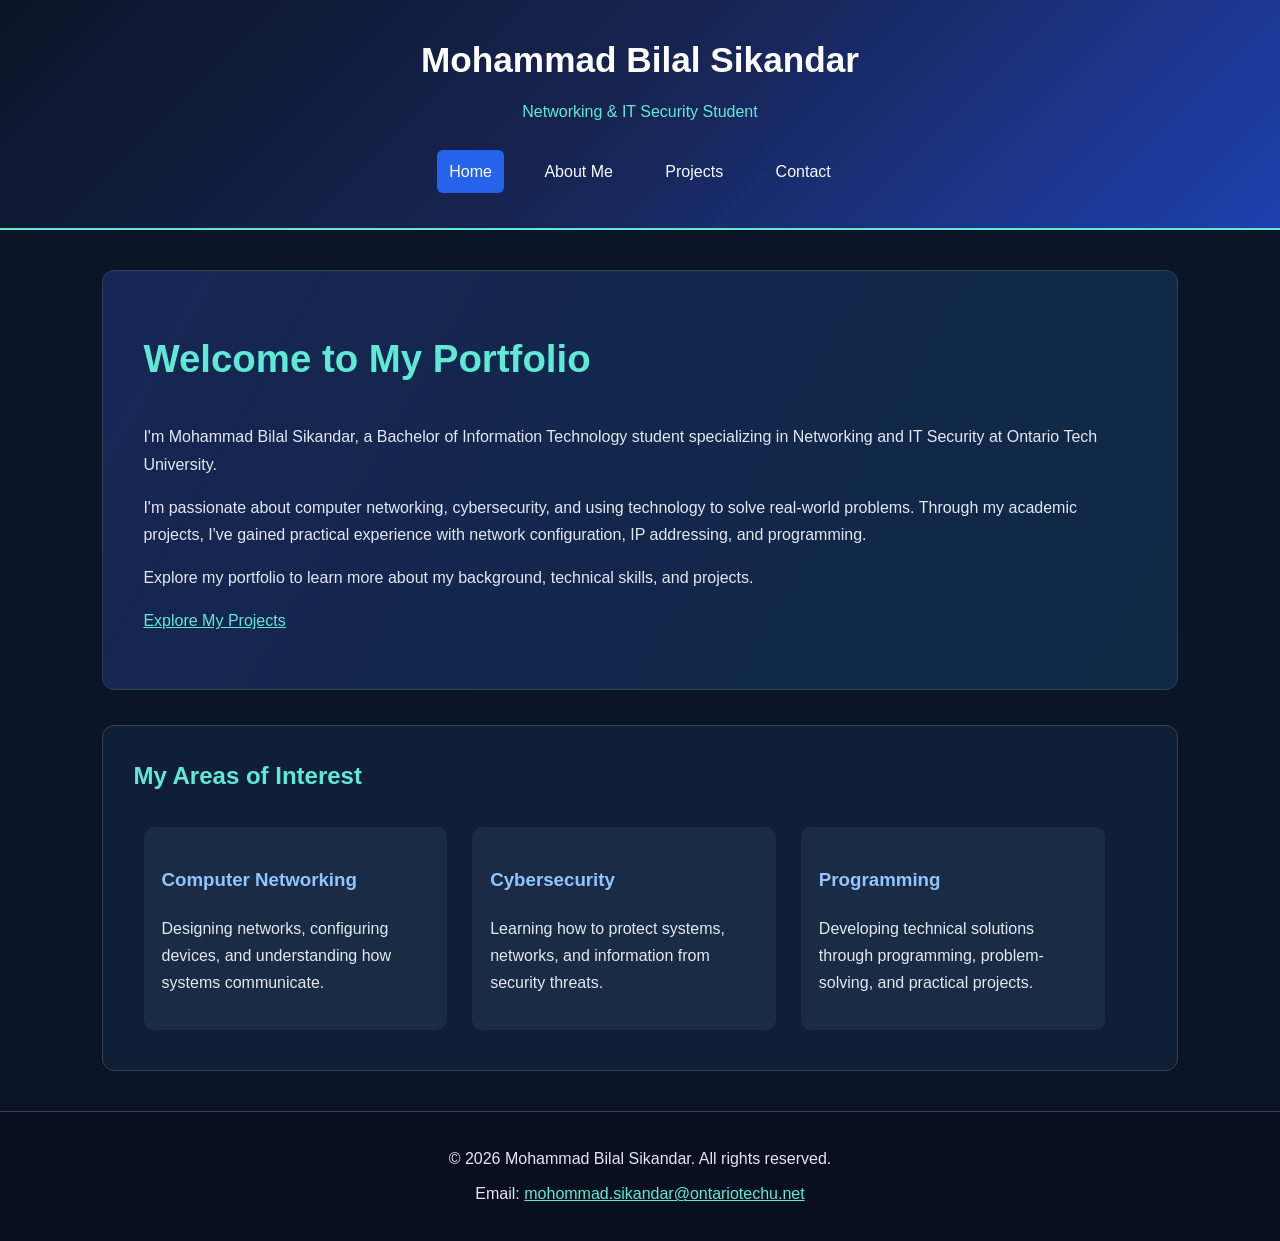
<file: index.html>
<!DOCTYPE html>
<html lang="en">
<head>
    <meta charset="UTF-8">
    <meta name="viewport" content="width=device-width, initial-scale=1.0">
    <meta name="description" content="Portfolio of Mohammad Bilal Sikandar, a Networking and IT Security student at Ontario Tech University.">
    <title>Home | Mohammad Bilal Sikandar</title>

    <link rel="stylesheet" href="css/mobile.css" media="screen and (max-width: 767px)">
    <link rel="stylesheet" href="css/tablet.css" media="screen and (min-width: 768px) and (max-width: 1023px)">
    <link rel="stylesheet" href="css/desktop.css" media="screen and (min-width: 1024px)">
</head>

<body>
    <header>
        <h1>Mohammad Bilal Sikandar</h1>
        <p>Networking &amp; IT Security Student</p>

        <nav aria-label="Main navigation">
            <a href="index.html" aria-current="page">Home</a>
            <a href="about.html">About Me</a>
            <a href="projects.html">Projects</a>
            <a href="contact.html">Contact</a>
        </nav>
    </header>

    <main>
        <section class="hero">
            <h2>Welcome to My Portfolio</h2>

            <p>
                I'm Mohammad Bilal Sikandar, a Bachelor of
                Information Technology student specializing
                in Networking and IT Security at
                Ontario Tech University.
            </p>

            <p>
                I'm passionate about computer networking,
                cybersecurity, and using technology to
                solve real-world problems. Through my
                academic projects, I've gained practical
                experience with network configuration,
                IP addressing, and programming.
            </p>

            <p>
                Explore my portfolio to learn more about
                my background, technical skills, and projects.
            </p>

            <a href="projects.html">Explore My Projects</a>
        </section>

        <section class="highlights">
            <h2>My Areas of Interest</h2>

            <article>
                <h3>Computer Networking</h3>
                <p>
                    Designing networks, configuring devices,
                    and understanding how systems communicate.
                </p>
            </article>

            <article>
                <h3>Cybersecurity</h3>
                <p>
                    Learning how to protect systems,
                    networks, and information from
                    security threats.
                </p>
            </article>

            <article>
                <h3>Programming</h3>
                <p>
                    Developing technical solutions
                    through programming, problem-solving,
                    and practical projects.
                </p>
            </article>
        </section>
    </main>

    <footer>
        <p>&copy; 2026 Mohammad Bilal Sikandar. All rights reserved.</p>
        <p>
            Email:
            <a href="mailto:mohommad.sikandar@ontariotechu.net">
                mohommad.sikandar@ontariotechu.net
            </a>
        </p>
    </footer>
</body>
</html>
</file>
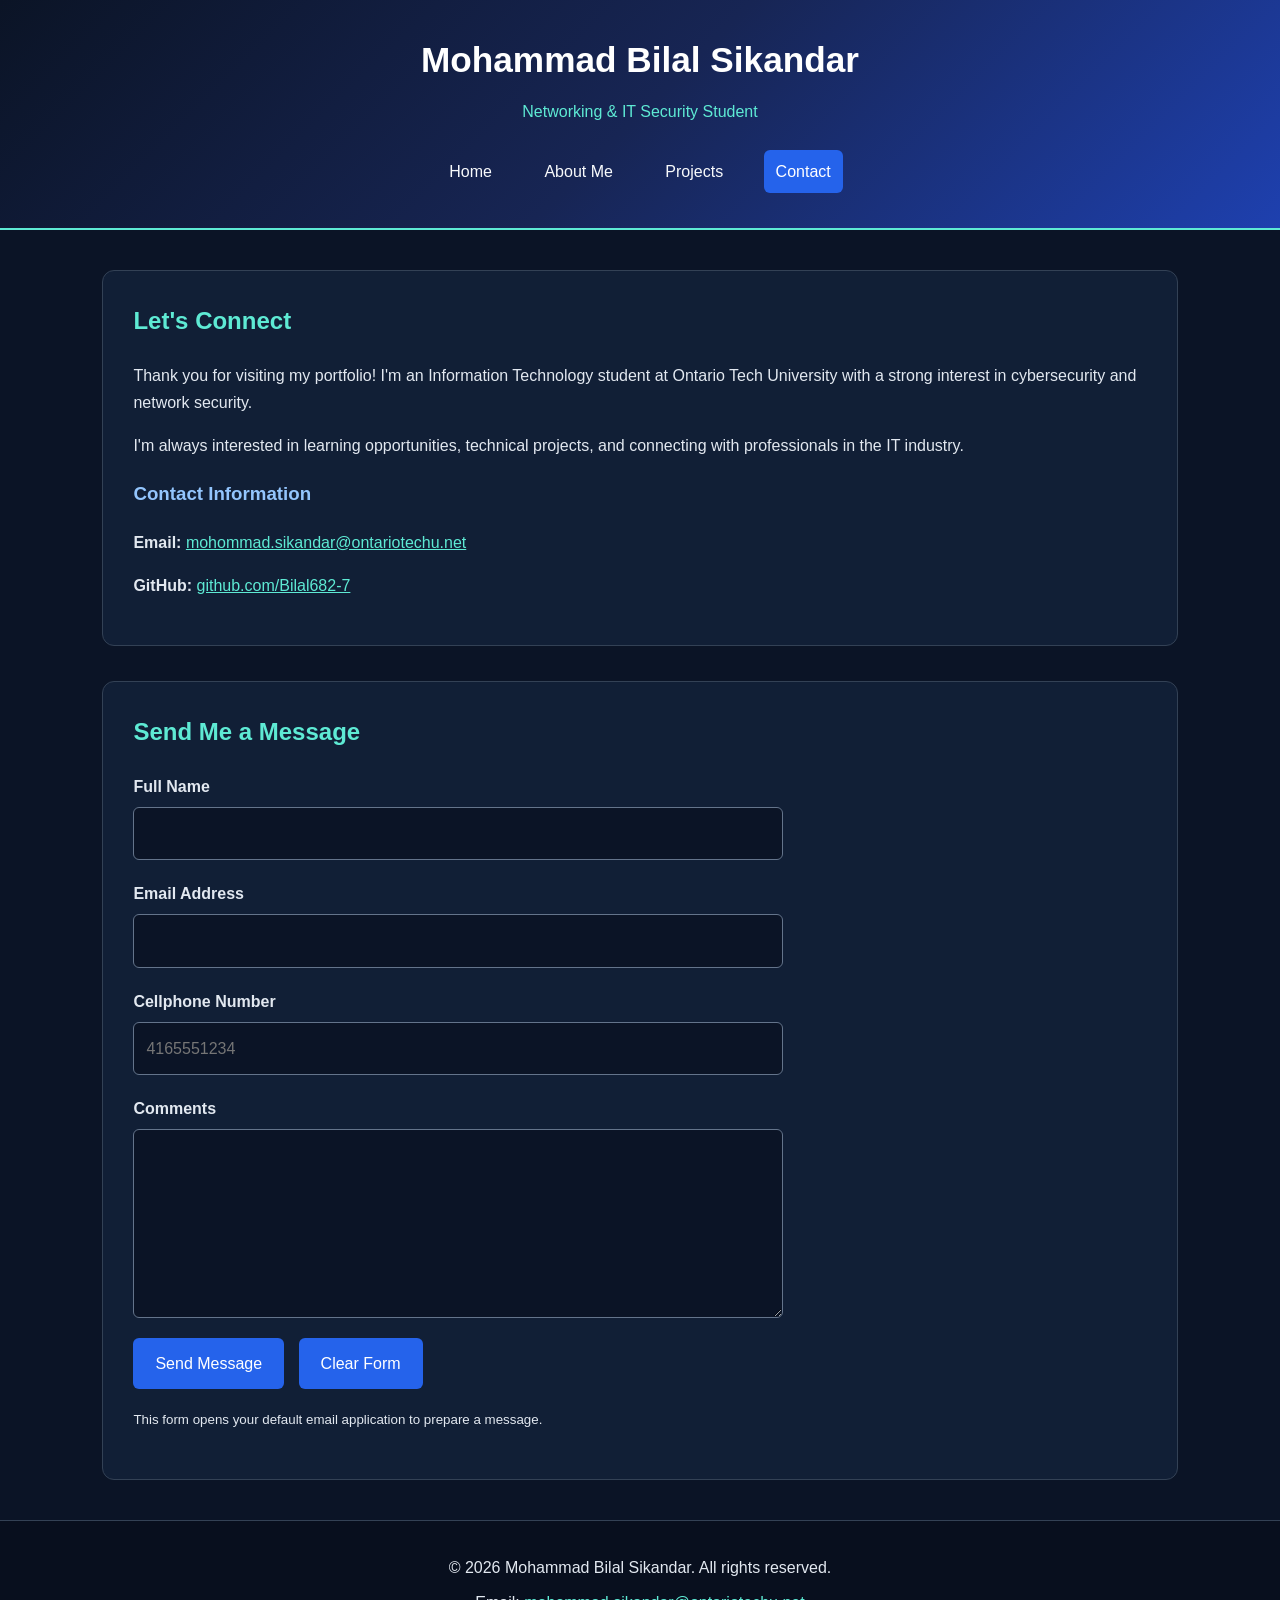
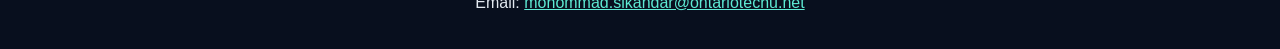
<file: contact.html>
<!DOCTYPE html>
<html lang="en">
<head>
    <meta charset="UTF-8">
    <meta name="viewport" content="width=device-width, initial-scale=1.0">
    <meta name="description"
          content="Contact Mohammad Bilal Sikandar, a Networking and IT Security student at Ontario Tech University.">

    <title>Contact | Mohammad Bilal Sikandar</title>

    
<link href="css/desktop.css" rel="stylesheet"
      media="only screen and (min-width: 960px)">

<link href="css/tablet.css" rel="stylesheet"
      media="only screen and (min-width: 481px) and (max-width: 959px)">

<link href="css/mobile.css" rel="stylesheet"
      media="only screen and (max-width: 480px)">

</head>

<body>
    <header>
        <h1>Mohammad Bilal Sikandar</h1>
        <p>Networking &amp; IT Security Student</p>

        <nav aria-label="Main navigation">
            <a href="index.html">Home</a>
            <a href="about.html">About Me</a>
            <a href="projects.html">Projects</a>
            <a href="contact.html" aria-current="page">Contact</a>
        </nav>
    </header>

    <main>
        <section class="contact-intro">
            <h2>Let's Connect</h2>

            <p>
                Thank you for visiting my portfolio!
                I'm an Information Technology student at
                Ontario Tech University with a strong interest
                in cybersecurity and network security.
            </p>

            <p>
                I'm always interested in learning opportunities,
                technical projects, and connecting with
                professionals in the IT industry.
            </p>

            <h3>Contact Information</h3>

            <p>
                <strong>Email:</strong>
                <a href="mailto:mohommad.sikandar@ontariotechu.net">
                    mohommad.sikandar@ontariotechu.net
                </a>
            </p>

            <p>
                <strong>GitHub:</strong>
                <a href="https://github.com/Bilal682-7"
                   target="_blank"
                   rel="noopener noreferrer">
                    github.com/Bilal682-7
                </a>
            </p>
        </section>

        <section class="contact-section">
            <h2>Send Me a Message</h2>

            <form action="mailto:mohommad.sikandar@ontariotechu.net"
                  method="post"
                  enctype="text/plain">

                <p>
                    <label for="full-name">Full Name</label>
                    <input type="text"
                           id="full-name"
                           name="full-name"
                           minlength="2"
                           maxlength="60"
                           autocomplete="name"
                           required>
                </p>

                <p>
                    <label for="email">Email Address</label>
                    <input type="email"
                           id="email"
                           name="email"
                           autocomplete="email"
                           required>
                </p>

                <p>
                    <label for="phone">Cellphone Number</label>
                    <input type="tel"
                           id="phone"
                           name="phone"
                           pattern="[0-9]{10}"
                           title="Enter a 10-digit phone number without spaces or dashes."
                           placeholder="4165551234"
                           autocomplete="tel"
                           required>
                </p>

                <p>
                    <label for="comments">Comments</label>
                    <textarea id="comments"
                              name="comments"
                              rows="6"
                              minlength="10"
                              required></textarea>
                </p>

                <p>
                    <button type="submit">Send Message</button>
                    <button type="reset">Clear Form</button>
                </p>
            </form>

            <p>
                <small>
                    This form opens your default email application
                    to prepare a message.
                </small>
            </p>
        </section>
    </main>

    <footer>
        <p>
            &copy; 2026 Mohammad Bilal Sikandar.
            All rights reserved.
        </p>

        <p>
            Email:
            <a href="mailto:mohommad.sikandar@ontariotechu.net">
                mohommad.sikandar@ontariotechu.net
            </a>
        </p>
    </footer>
</body>
</html>
</file>
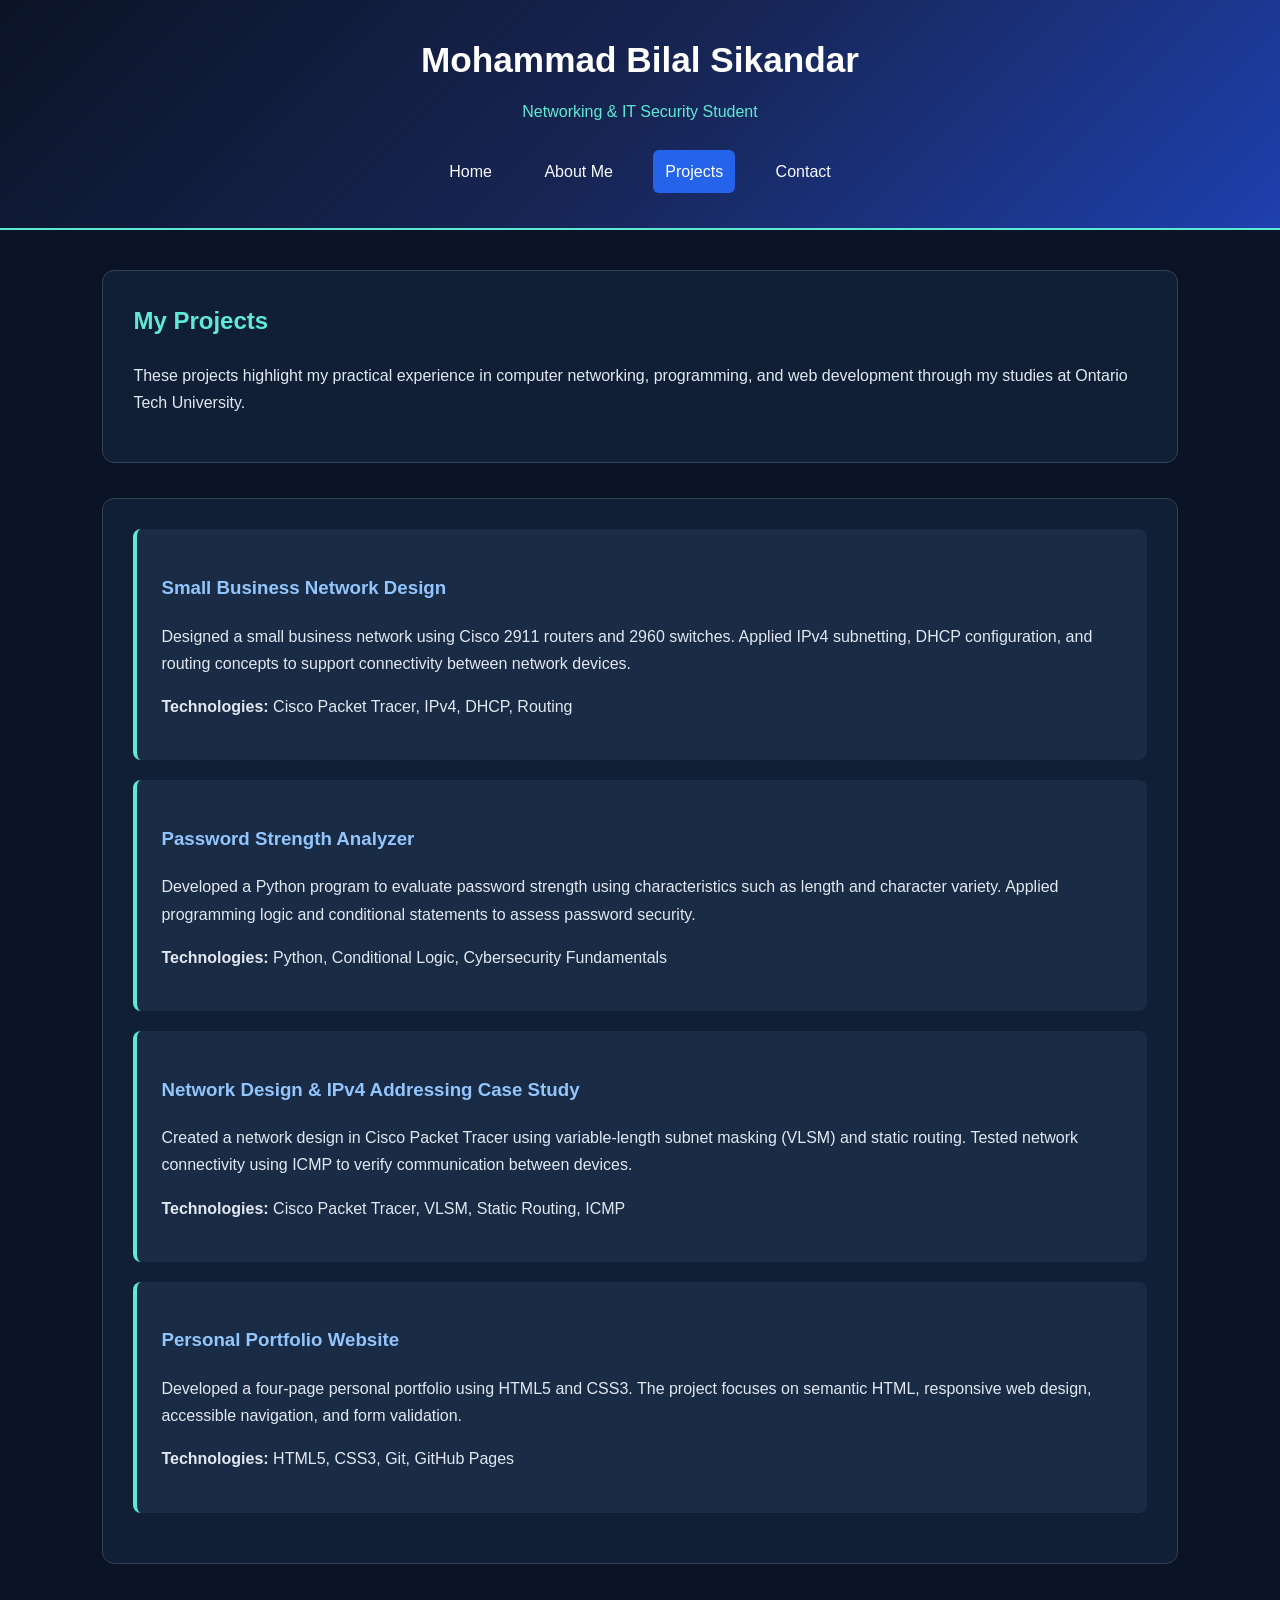
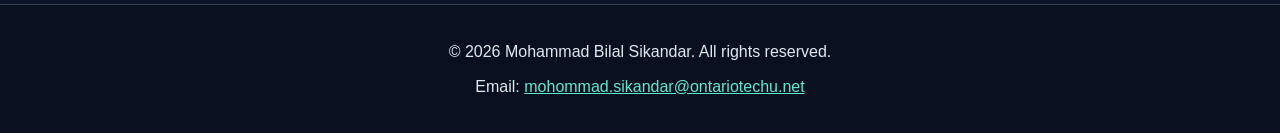
<file: projects.html>
<!DOCTYPE html>
<html lang="en">
<head>
    <meta charset="UTF-8">
    <meta name="viewport" content="width=device-width, initial-scale=1.0">
    <meta name="description"
          content="Explore the networking, cybersecurity, and programming projects of Mohammad Bilal Sikandar.">

    <title>Projects | Mohammad Bilal Sikandar</title>

    
<link href="css/desktop.css" rel="stylesheet"
      media="only screen and (min-width: 960px)">

<link href="css/tablet.css" rel="stylesheet"
      media="only screen and (min-width: 481px) and (max-width: 959px)">

<link href="css/mobile.css" rel="stylesheet"
      media="only screen and (max-width: 480px)">

</head>

<body>
    <header>
        <h1>Mohammad Bilal Sikandar</h1>
        <p>Networking &amp; IT Security Student</p>

        <nav aria-label="Main navigation">
            <a href="index.html">Home</a>
            <a href="about.html">About Me</a>
            <a href="projects.html" aria-current="page">Projects</a>
            <a href="contact.html">Contact</a>
        </nav>
    </header>

    <main>
        <section class="projects-intro">
            <h2>My Projects</h2>
            <p>
                These projects highlight my practical
                experience in computer networking,
                programming, and web development
                through my studies at Ontario Tech University.
            </p>
        </section>

        <section class="project-list" aria-label="Academic projects">

            <article class="project-card">
                <h3>Small Business Network Design</h3>
                <p>
                    Designed a small business network using
                    Cisco 2911 routers and 2960 switches.
                    Applied IPv4 subnetting, DHCP configuration,
                    and routing concepts to support connectivity
                    between network devices.
                </p>
                <p><strong>Technologies:</strong> Cisco Packet Tracer,
                    IPv4, DHCP, Routing</p>
            </article>

            <article class="project-card">
                <h3>Password Strength Analyzer</h3>
                <p>
                    Developed a Python program to evaluate
                    password strength using characteristics
                    such as length and character variety.
                    Applied programming logic and conditional
                    statements to assess password security.
                </p>
                <p><strong>Technologies:</strong> Python,
                    Conditional Logic, Cybersecurity Fundamentals</p>
            </article>

            <article class="project-card">
                <h3>Network Design &amp; IPv4 Addressing Case Study</h3>
                <p>
                    Created a network design in Cisco Packet Tracer
                    using variable-length subnet masking (VLSM)
                    and static routing. Tested network connectivity
                    using ICMP to verify communication between devices.
                </p>
                <p><strong>Technologies:</strong> Cisco Packet Tracer,
                    VLSM, Static Routing, ICMP</p>
            </article>

            <article class="project-card">
                <h3>Personal Portfolio Website</h3>
                <p>
                    Developed a four-page personal portfolio
                    using HTML5 and CSS3. The project focuses
                    on semantic HTML, responsive web design,
                    accessible navigation, and form validation.
                </p>
                <p><strong>Technologies:</strong> HTML5, CSS3,
                    Git, GitHub Pages</p>
            </article>

        </section>
    </main>

    <footer>
        <p>&copy; 2026 Mohammad Bilal Sikandar. All rights reserved.</p>
        <p>
            Email:
            <a href="mailto:mohommad.sikandar@ontariotechu.net">
                mohommad.sikandar@ontariotechu.net
            </a>
        </p>
    </footer>
</body>
</html>
</file>
<file: css/mobile.css>
/* Mobile layout: up to 480px */

* {
    box-sizing: border-box;
}

body {
    margin: 0;
    font-family: Arial, Helvetica, sans-serif;
    background-color: #0b1426;
    color: #e2e8f0;
    line-height: 1.7;
}

header {
    padding: 22px 5%;
    text-align: center;
    background: linear-gradient(135deg, #0b1426, #172554, #1e40af);
    border-bottom: 2px solid #5eead4;
}

header h1 {
    margin: 0;
    color: #ffffff;
    font-size: 1.6rem;
}

header p {
    color: #5eead4;
}

nav a {
    display: block;
    padding: 12px;
    margin: 6px 0;
    color: #f8fafc;
    text-decoration: none;
    background-color: #192b45;
    border-radius: 6px;
}

nav a:hover,
nav a[aria-current="page"] {
    background-color: #2563eb;
    color: #ffffff;
}

main {
    width: 94%;
    margin: 20px auto;
}

section {
    padding: 18px;
    margin-bottom: 20px;
    background-color: #111f36;
    border: 1px solid #334155;
    border-radius: 10px;
}

h2 {
    margin-top: 0;
    color: #5eead4;
    font-size: 1.6rem;
}

h3 {
    color: #93c5fd;
}

a {
    color: #5eead4;
    overflow-wrap: anywhere;
}

a:hover {
    color: #ffffff;
}

.hero {
    padding: 25px 18px;
   background: linear-gradient(to right, #172554, #0f2944);
}

.hero h2 {
    font-size: 1.8rem;
}

.highlights article {
    display: block;
    width: 100%;
    margin: 15px 0;
    padding: 18px;
    background-color: #192b45;
    border-radius: 10px;
}

.about-intro img {
    display: block;
    max-width: 100%;
    height: auto;
    margin: 20px auto;
    border: 3px solid #5eead4;
    border-radius: 12px;
}

.skills ul {
    padding-left: 22px;
}

.skills li {
    margin-bottom: 10px;
}

.introduction-video video {
    display: block;
    max-width: 100%;
    height: auto;
    margin: 20px auto;
    border-radius: 10px;
}

.project-card {
    padding: 18px;
    margin-bottom: 15px;
    background-color: #192b45;
    border-left: 4px solid #5eead4;
    border-radius: 8px;
}

.contact-section label {
    display: block;
    margin-bottom: 7px;
    font-weight: bold;
}

.contact-section input,
.contact-section textarea {
    display: block;
    width: 100%;
    padding: 12px;
    margin-bottom: 20px;
    background-color: #0b1426;
    color: #ffffff;
    border: 1px solid #64748b;
    border-radius: 6px;
    font: inherit;
}

.contact-section input:focus,
.contact-section textarea:focus {
    outline: 2px solid #5eead4;
    outline-offset: 2px;
}

button {
    padding: 12px 18px;
    margin: 5px 5px 5px 0;
    background-color: #2563eb;
    color: #ffffff;
    border: none;
    border-radius: 6px;
    cursor: pointer;
    font: inherit;
}

button:hover {
    background-color: #1d4ed8;
}

footer {
    padding: 20px 12px;
    text-align: center;
    background-color: #080f1e;
    border-top: 1px solid #334155;
}

footer p {
    margin: 8px 0;
    overflow-wrap: anywhere;
}
</file>
<file: css/tablet.css>
/* Tablet layout: 768px to 1023px */

* {
    box-sizing: border-box;
}

body {
    margin: 0;
    font-family: Arial, Helvetica, sans-serif;
    background-color: #0b1426;
    color: #e2e8f0;
    line-height: 1.7;
}

header {
    padding: 25px 5%;
    text-align: center;
    background: linear-gradient(135deg, #0b1426, #172554, #1e40af);
    border-bottom: 2px solid #5eead4;
}

header h1 {
    margin: 0;
    color: #ffffff;
    font-size: 1.9rem;
}

header p {
    color: #5eead4;
}

nav a {
    display: inline-block;
    padding: 10px 12px;
    margin: 5px;
    color: #f8fafc;
    text-decoration: none;
    border-radius: 6px;
}

nav a:hover,
nav a[aria-current="page"] {
    background-color: #2563eb;
    color: #ffffff;
}

main {
    width: 90%;
    margin: 30px auto;
}

section {
    padding: 25px;
    margin-bottom: 25px;
    background-color: #111f36;
    border: 1px solid #334155;
    border-radius: 12px;
}

h2 {
    margin-top: 0;
    color: #5eead4;
}

h3 {
    color: #93c5fd;
}

a {
    color: #5eead4;
}

a:hover {
    color: #ffffff;
}

.hero {
    padding: 35px;
    background: linear-gradient(120deg, #172554, #0f2944);
}

.hero h2 {
    font-size: 2rem;
}

.highlights article {
    display: inline-block;
    vertical-align: top;
    width: 46%;
    margin: 1%;
    padding: 18px;
    background-color: #192b45;
    border-radius: 10px;
}

.about-intro img {
    display: block;
    max-width: 100%;
    height: auto;
    margin: 20px auto;
    border: 3px solid #5eead4;
    border-radius: 12px;
}

.skills li {
    margin-bottom: 10px;
}

.introduction-video video {
    display: block;
    max-width: 100%;
    height: auto;
    margin: 20px auto;
    border-radius: 10px;
}

.project-card {
    padding: 20px;
    margin-bottom: 18px;
    background-color: #192b45;
    border-left: 4px solid #5eead4;
    border-radius: 8px;
}

.contact-section form {
    max-width: 650px;
}

.contact-section label {
    display: block;
    margin-bottom: 7px;
    font-weight: bold;
}

.contact-section input,
.contact-section textarea {
    display: block;
    width: 100%;
    padding: 12px;
    margin-bottom: 20px;
    background-color: #0b1426;
    color: #ffffff;
    border: 1px solid #64748b;
    border-radius: 6px;
    font: inherit;
}

.contact-section input:focus,
.contact-section textarea:focus {
    outline: 2px solid #5eead4;
    outline-offset: 2px;
}

button {
    padding: 12px 20px;
    margin-right: 8px;
    background-color: #2563eb;
    color: #ffffff;
    border: none;
    border-radius: 6px;
    cursor: pointer;
    font: inherit;
}

button:hover {
    background-color: #1d4ed8;
}

footer {
    padding: 25px;
    text-align: center;
    background-color: #080f1e;
    border-top: 1px solid #334155;
}

footer p {
    margin: 8px 0;
}
</file>
<file: css/desktop.css>
/* Desktop layout: 1024px and above */

/* Global styles */
* {
    box-sizing: border-box;
}

body {
    margin: 0;
    font-family: Arial, Helvetica, sans-serif;
    background-color: #0b1426;
    color: #e2e8f0;
    line-height: 1.7;
}

/* Header and navigation */
header {
    padding: 30px 8%;
    text-align: center;
    background: linear-gradient(
        135deg,
        #0b1426,
        #172554,
        #1e40af
    );
    border-bottom: 2px solid #5eead4;
}

header h1 {
    margin: 0;
    color: #ffffff;
    font-size: 2.2rem;
}

header p {
    margin: 8px 0 20px;
    color: #5eead4;
}

nav a {
    display: inline-block;
    margin: 5px 12px;
    padding: 8px 12px;
    color: #f8fafc;
    text-decoration: none;
    border-radius: 6px;
}

nav a:hover,
nav a[aria-current="page"] {
    background-color: #2563eb;
    color: #ffffff;
}

/* Main content */
main {
    width: 84%;
    max-width: 1100px;
    margin: 40px auto;
}

section {
    margin-bottom: 35px;
    padding: 30px;
    background-color: #111f36;
    border: 1px solid #334155;
    border-radius: 12px;
}

h2 {
    color: #5eead4;
    margin-top: 0;
}

h3 {
    color: #93c5fd;
}

a {
    color: #5eead4;
}

a:hover {
    color: #ffffff;
}

/* Homepage */
.hero {
    padding: 55px 40px;
    background: linear-gradient(
        120deg,
        #172554,
        #0f2944
    );
}

.hero h2 {
    font-size: 2.4rem;
}

.highlights article {
    display: inline-block;
    vertical-align: top;
    width: 30%;
    min-height: 190px;
    margin: 1%;
    padding: 18px;
    background-color: #192b45;
    border-radius: 10px;
}

/* About page */
.about-intro img {
    display: block;
    max-width: 100%;
    height: auto;
    margin: 20px auto;
    border: 3px solid #5eead4;
    border-radius: 12px;
}

.skills ul {
    padding-left: 25px;
}

.skills li {
    margin-bottom: 10px;
}

.introduction-video video {
    display: block;
    max-width: 100%;
    height: auto;
    margin: 20px auto;
    border-radius: 10px;
}

/* Projects page */
.project-card {
    padding: 24px;
    margin-bottom: 20px;
    background-color: #192b45;
    border-left: 4px solid #5eead4;
    border-radius: 8px;
}

/* Contact page */
.contact-section form {
    max-width: 650px;
}

.contact-section label {
    display: block;
    margin-bottom: 7px;
    font-weight: bold;
}

.contact-section input,
.contact-section textarea {
    display: block;
    width: 100%;
    padding: 12px;
    margin-bottom: 20px;
    background-color: #0b1426;
    color: #ffffff;
    border: 1px solid #64748b;
    border-radius: 6px;
    font: inherit;
}

.contact-section input:focus,
.contact-section textarea:focus {
    outline: 2px solid #5eead4;
    outline-offset: 2px;
}

button {
    padding: 12px 22px;
    margin-right: 10px;
    background-color: #2563eb;
    color: #ffffff;
    border: none;
    border-radius: 6px;
    cursor: pointer;
    font: inherit;
}

button:hover {
    background-color: #1d4ed8;
}

/* Footer */
footer {
    padding: 25px;
    text-align: center;
    background-color: #080f1e;
    border-top: 1px solid #334155;
}

footer p {
    margin: 8px 0;
}
</file>
